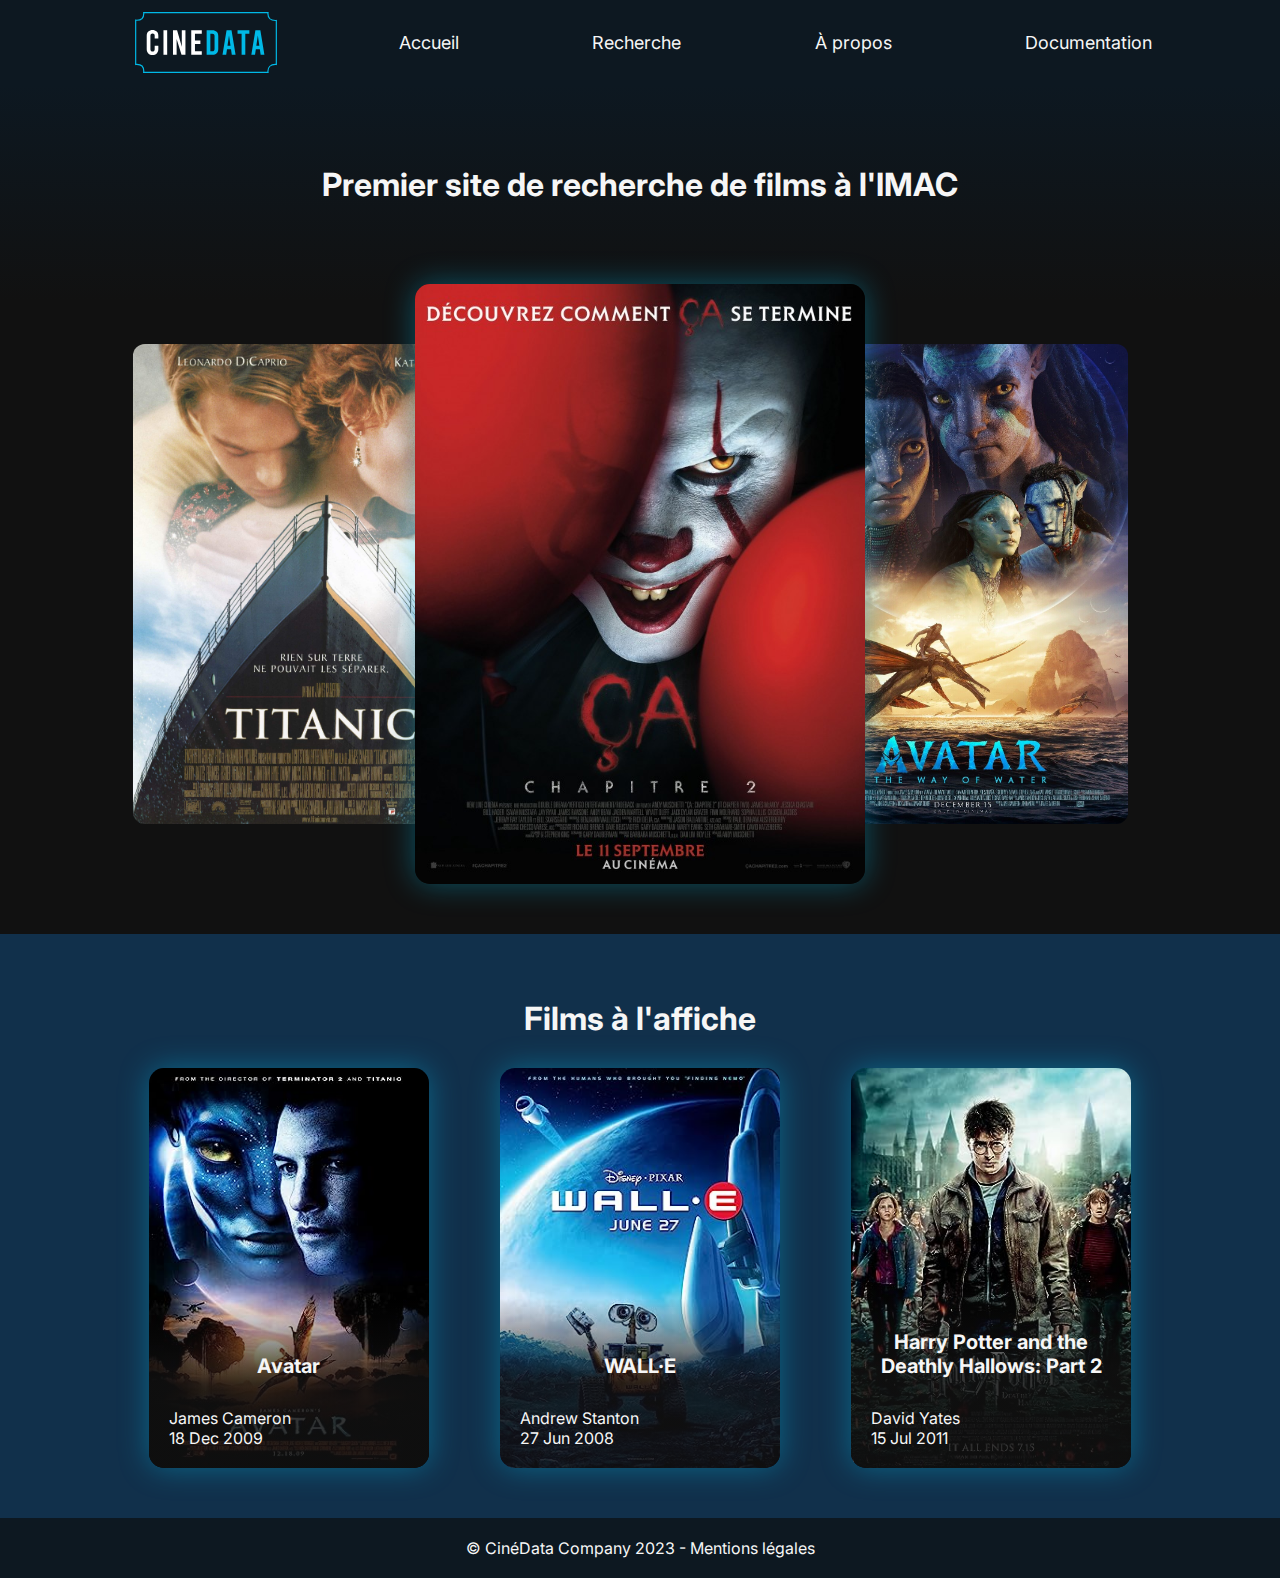
<file: pages/index.html>
<!DOCTYPE html>
<html lang="fr"> 
<head>
    <meta charset="UTF-8">
    <meta name="viewport" content="width=device-width, initial-scale=1.0">

    <link rel="icon" href="../src/img/logo_carra.ico" /> 
    <title>CinéData - Accueil</title>
    <meta name="description" content="Bienvenue sur le meilleur site d'informations sur vos films préférés">

    <!-- Styles -->
    <link href="../src/css/styles.css" rel="stylesheet">
    <link href="../src/css/header.css" rel="stylesheet">
    <link href="../src/css/pages/home.css" rel="stylesheet">
    <link href="../src/css/footer.css" rel="stylesheet">

    <link href="../src/css/responsive/768.css" rel="stylesheet">

    <!-- Scripts -->
    <script src="../src/js/script.js"></script>
    <script src="../src/js/home.js"></script>
</head>

<body>
    <!-- HEADER -->
    <header id="header">
        <div class="header-container">
            <!-- Logo -->
            <div id="headerlogo-container" class="logo">
                <a href="./index.html">
                    <img src="../src/img/logo_blanc.svg" alt="Logo CinéData - Menu page d'accueil" id="headerlogo">
                </a>
            </div>

            <!-- Menu hamburger -->
            <input id="hamburger-checkbox" type="checkbox"class="checkbox" type="checkbox" name="menu-mobile"/>
            <div id="hamburger">
                <span class="line line1"></span>
                <span class="line line2"></span>
                <span class="line line3"></span>
            </div>

            <!-- Menu -->
            <nav id="main-nav">
                <ul id="mainmenu" class="menu flex">
                    <li class="mainmenu-item">
                        <a href="#" class="link" id="menu-home">Accueil</a>
                    </li>
                    <li class="mainmenu-item">
                        <a href="./search.html" class="link" id="menu-search">Recherche</a>
                    </li>
                    <li class="mainmenu-item">
                        <a href="./about.html" class="link" id="menu-about">À propos</a>
                    </li>
                    <li class="mainmenu-item">
                        <a href="./documentation.html" class="link" id="menu-doc">Documentation</a>
                    </li>
                </ul>
            </nav>
        </div>
    </header>

    <!-- MAIN -->
    <main>
        <!-- Intro -->
        <section id="intro" class="container flex f-center">
            <h1>Premier site de recherche de films à l'IMAC</h1>
        </section>
        
        <!-- Slider -->
        <section id="slider-container" class="container">
            <ol id="slider">
                <li class="slide-item affiche" data-id="1" data-img="1">
                    <img src="../src/img/films/film1.jpg" alt="Affiche Joker">
                </li>
                <li class="slide-item affiche" data-id="2" data-img="2">
                    <img src="../src/img/films/film2.jpg" alt="Affiche Titanic">
                </li>
                <li class="slide-item affiche" data-id="3" data-img="3">
                    <img src="../src/img/films/film3.jpg" alt="Affiche ça">
                </li>
                <li class="slide-item affiche" data-id="4" data-img="4">
                    <img src="../src/img/films/film4.jpg" alt="Affiche Avatar">
                </li>
                <li class="slide-item affiche" data-id="5" data-img="5">
                    <img src="../src/img/films/film5.jpg" alt="Affiche The last of us">
                </li>
            </ol>
        </section>

        <section id="top-films" class="container colored-container">
            <h2>Films à l'affiche</h2>
            <!-- Affichage des 3 top film -->
            <div id="filmAffiche" class="flex">
                <div id="film1" class="film affiche" style="background-image: url('../src/img/avatar-affiche.jpg');">
                    <div class="description">
                        <h3 class="name">Avatar</h3>
                        <p class="director">James Cameron</p>
                        <p class="date">18 Dec 2009</p>
                    </div>
                </div>
                <div id="film2" class="film affiche" style="background-image: url('../src/img/wall-e-affiche.jpg');">
                    <div class="description">
                        <h3 class="name">WALL·E</h3>
                        <p class="director">Andrew Stanton</p>
                        <p class="date">27 Jun 2008</p>
                    </div>
                </div>
                <div id="film3" class="film affiche" style="background-image: url('../src/img/harry-potter-affiche.jpg');">
                    <div class="description">
                        <h3 class="name">Harry Potter and the Deathly Hallows: Part 2</h3>
                        <p class="director">David Yates</p>
                        <p class="date">15 Jul 2011</p>
                    </div>
                </div>
            </div>
        </section>
        
    </main>

    <!-- FOOTER -->
    <footer>
        <p>© CinéData Company 2023 - <a href="../pages/documentation.html#mentionLegal">Mentions légales</a></p>
    </footer>
    
    <script>init()</script>
</body>
</html>
</file>
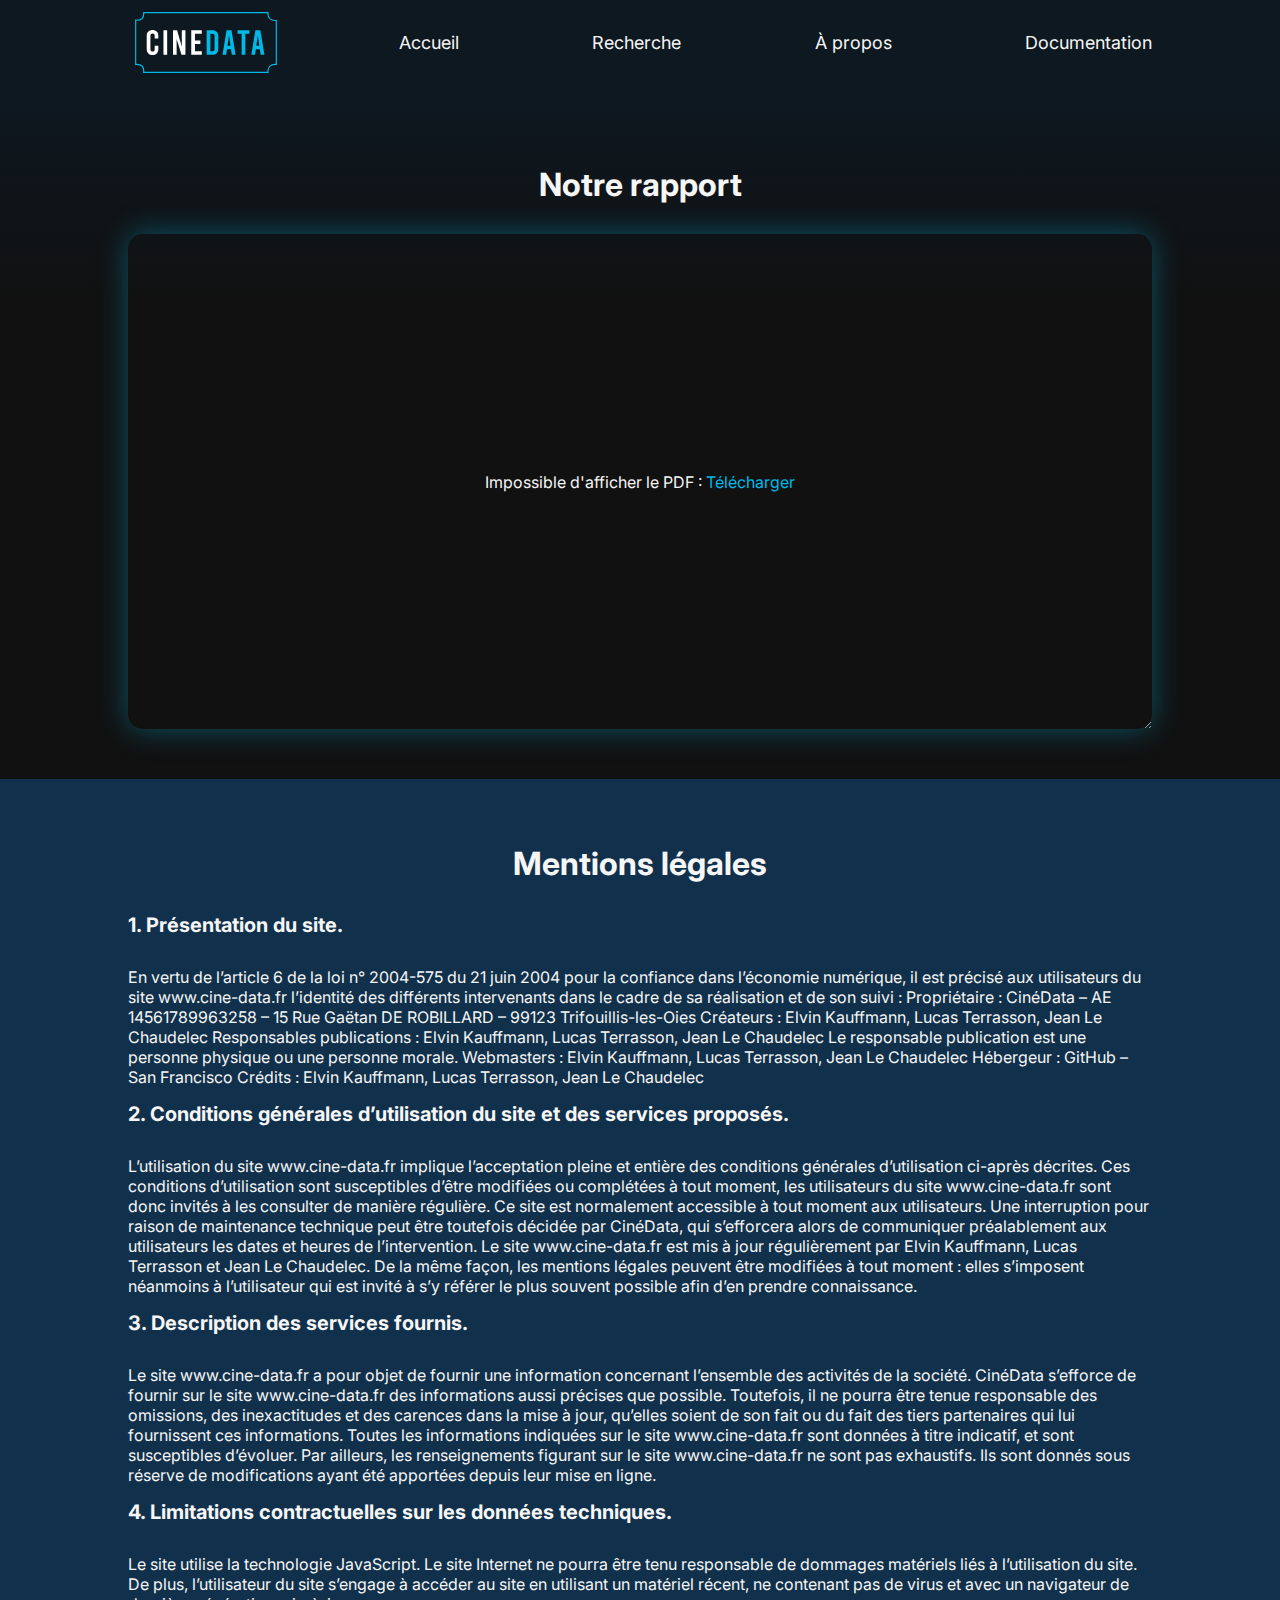
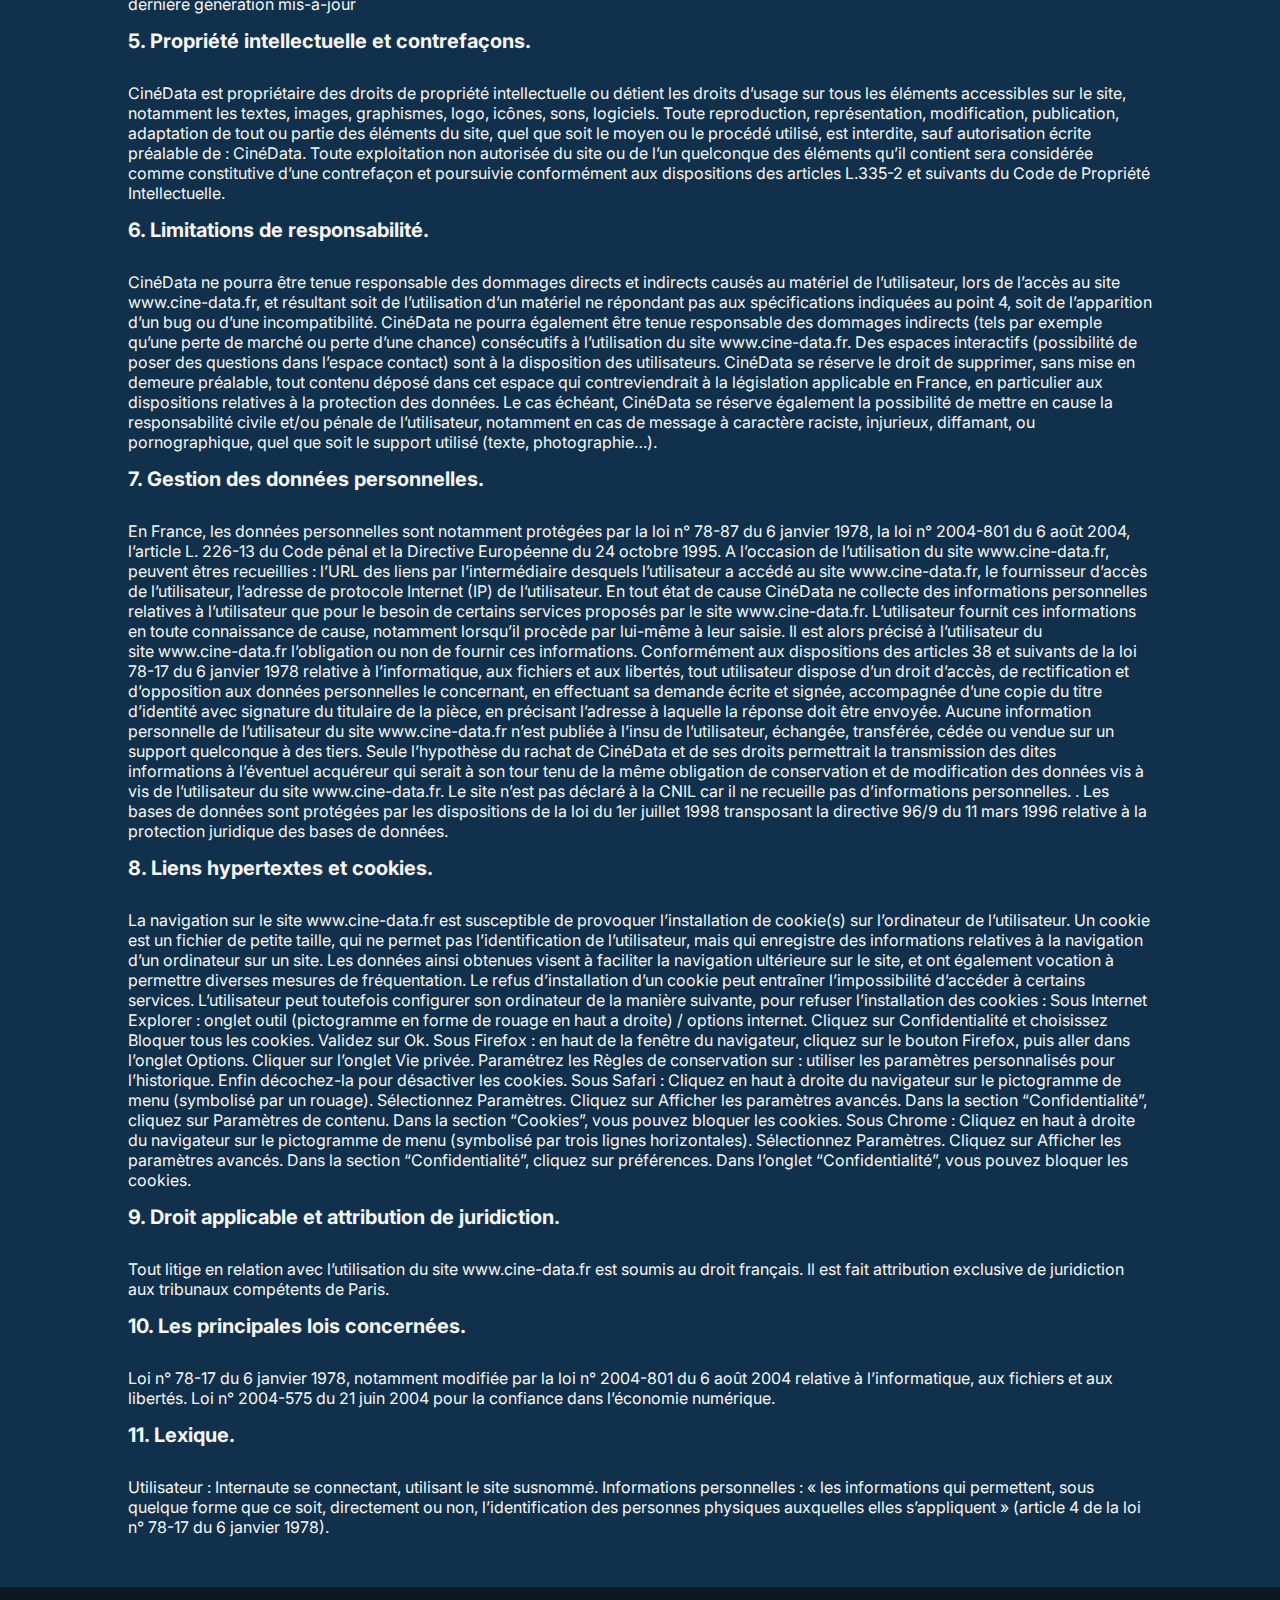
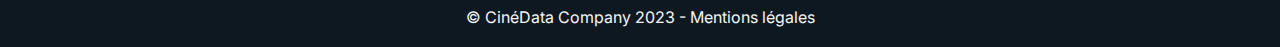
<file: pages/documentation.html>
<!DOCTYPE html>
<html lang="fr">
<head>
    <meta charset="UTF-8">
    <meta name="viewport" content="width=device-width, initial-scale=1.0">

    <link rel="icon" href="../src/img/logo_carra.ico" />
    <title>CinéData - Documentation</title>
    <meta name="description" content="Tout savoir sur notre projet et sa réalisation">

    <!-- Styles -->
    <link href="../src/css/styles.css" rel="stylesheet">
    <link href="../src/css/header.css" rel="stylesheet">
    <link href="../src/css/pages/doc.css" rel="stylesheet">
    <link href="../src/css/footer.css" rel="stylesheet">
    
    <link href="../src/css/responsive/768.css" rel="stylesheet">

    <!-- Scripts -->
    <script src="../src/js/script.js"></script>
</head>

<body>
    <!-- HEADER -->
    <header id="header">
        <div class="header-container">
            <!-- Logo -->
            <div id="headerlogo-container" class="logo">
                <a href="./index.html">
                    <img src="../src/img/logo_blanc.svg" alt="Logo CinéData - Menu page d'accueil" id="headerlogo">
                </a>
            </div>

            <!-- Menu hamburger -->
            <input id="hamburger-checkbox" type="checkbox"class="checkbox" type="checkbox" name="menu-mobile"/>
            <div id="hamburger">
                <span class="line line1"></span>
                <span class="line line2"></span>
                <span class="line line3"></span>
            </div>

            <!-- Menu -->
            <nav id="main-nav">
                <ul id="mainmenu" class="menu flex">
                    <li class="mainmenu-item">
                        <a href="./index.html" class="link" id="menu-home">Accueil</a>
                    </li>
                    <li class="mainmenu-item">
                        <a href="./search.html" class="link" id="menu-search">Recherche</a>
                    </li>
                    <li class="mainmenu-item">
                        <a href="./about.html" class="link" id="menu-about">À propos</a>
                    </li>
                    <li class="mainmenu-item">
                        <a href="#" class="link" id="menu-doc">Documentation</a>
                    </li>
                </ul>
            </nav>
        </div>
    </header>
    <!-- MAIN -->
    <main>
        <section id="rapport" class="container">
            <h1>Notre rapport</h1>
            <div class="resizable">
                <object data="../src/pdf/Anglais Lucas TERRASSON.pdf" type="application/pdf" id="leRapport" class="affiche flex f-center">
                    <p class="pdf-error">Impossible d'afficher le PDF : 
                        <a href="../src/pdf/Anglais Lucas TERRASSON.pdf">Télécharger</a>
                    </p>
                </object>
            </div>
        </section>
        <section id="mentionLegal" class="container colored-container">
            <h2>Mentions légales</h2>
            
            <article >
                <h3>1. Présentation du site.</h3>
                <p>
                    En vertu de l’article 6 de la loi n° 2004-575 du 21 juin 2004 pour la confiance dans l’économie numérique, il est précisé aux utilisateurs du site www.cine-data.fr l’identité des différents intervenants dans le cadre de sa réalisation et de son suivi :
                    Propriétaire : CinéData – AE 14561789963258 – 15 Rue Gaëtan DE ROBILLARD – 99123 Trifouillis-les-Oies
                    Créateurs : Elvin Kauffmann, Lucas Terrasson, Jean Le Chaudelec
                    Responsables publications : Elvin Kauffmann, Lucas Terrasson, Jean Le Chaudelec 
                    Le responsable publication est une personne physique ou une personne morale.
                    Webmasters : Elvin Kauffmann, Lucas Terrasson, Jean Le Chaudelec 
                    Hébergeur : GitHub – San Francisco
                    Crédits : Elvin Kauffmann, Lucas Terrasson, Jean Le Chaudelec 
                </p>
            </article>
            <article >
                <h3>2. Conditions générales d’utilisation du site et des services proposés.</h3>
                <p>
                    L’utilisation du site www.cine-data.fr implique l’acceptation pleine et entière des conditions générales d’utilisation ci-après décrites. Ces conditions d’utilisation sont susceptibles d’être modifiées ou complétées à tout moment, les utilisateurs du site www.cine-data.fr sont donc invités à les consulter de manière régulière.
                    Ce site est normalement accessible à tout moment aux utilisateurs. Une interruption pour raison de maintenance technique peut être toutefois décidée par CinéData, qui s’efforcera alors de communiquer préalablement aux utilisateurs les dates et heures de l’intervention.
                    Le site www.cine-data.fr est mis à jour régulièrement par Elvin Kauffmann, Lucas Terrasson et Jean Le Chaudelec. De la même façon, les mentions légales peuvent être modifiées à tout moment : elles s’imposent néanmoins à l’utilisateur qui est invité à s’y référer le plus souvent possible afin d’en prendre connaissance.
                </p>
            </article>
            <article >
                <h3>3. Description des services fournis.</h3>
                <p>
                    Le site www.cine-data.fr a pour objet de fournir une information concernant l’ensemble des activités de la société.
                    CinéData s’efforce de fournir sur le site www.cine-data.fr des informations aussi précises que possible. Toutefois, il ne pourra être tenue responsable des omissions, des inexactitudes et des carences dans la mise à jour, qu’elles soient de son fait ou du fait des tiers partenaires qui lui fournissent ces informations.
                    Toutes les informations indiquées sur le site www.cine-data.fr sont données à titre indicatif, et sont susceptibles d’évoluer. Par ailleurs, les renseignements figurant sur le site www.cine-data.fr ne sont pas exhaustifs. Ils sont donnés sous réserve de modifications ayant été apportées depuis leur mise en ligne.
                </p>
            </article>
            <article >
                <h3>4. Limitations contractuelles sur les données techniques.</h3>
                <p>
                    Le site utilise la technologie JavaScript.
                    Le site Internet ne pourra être tenu responsable de dommages matériels liés à l’utilisation du site. De plus, l’utilisateur du site s’engage à accéder au site en utilisant un matériel récent, ne contenant pas de virus et avec un navigateur de dernière génération mis-à-jour
                </p>
            </article>
            <article >
                <h3>5. Propriété intellectuelle et contrefaçons.</h3>
                <p>
                    CinéData est propriétaire des droits de propriété intellectuelle ou détient les droits d’usage sur tous les éléments accessibles sur le site, notamment les textes, images, graphismes, logo, icônes, sons, logiciels.
                    Toute reproduction, représentation, modification, publication, adaptation de tout ou partie des éléments du site, quel que soit le moyen ou le procédé utilisé, est interdite, sauf autorisation écrite préalable de : CinéData.
                    Toute exploitation non autorisée du site ou de l’un quelconque des éléments qu’il contient sera considérée comme constitutive d’une contrefaçon et poursuivie conformément aux dispositions des articles L.335-2 et suivants du Code de Propriété Intellectuelle.
                </p>
            </article>
            <article >
                <h3>6. Limitations de responsabilité.</h3>
                <p>
                    CinéData ne pourra être tenue responsable des dommages directs et indirects causés au matériel de l’utilisateur, lors de l’accès au site www.cine-data.fr, et résultant soit de l’utilisation d’un matériel ne répondant pas aux spécifications indiquées au point 4, soit de l’apparition d’un bug ou d’une incompatibilité.
                    CinéData ne pourra également être tenue responsable des dommages indirects (tels par exemple qu’une perte de marché ou perte d’une chance) consécutifs à l’utilisation du site www.cine-data.fr.
                    Des espaces interactifs (possibilité de poser des questions dans l’espace contact) sont à la disposition des utilisateurs. CinéData se réserve le droit de supprimer, sans mise en demeure préalable, tout contenu déposé dans cet espace qui contreviendrait à la législation applicable en France, en particulier aux dispositions relatives à la protection des données. Le cas échéant, CinéData se réserve également la possibilité de mettre en cause la responsabilité civile et/ou pénale de l’utilisateur, notamment en cas de message à caractère raciste, injurieux, diffamant, ou pornographique, quel que soit le support utilisé (texte, photographie…).
                </p>
            </article>
            <article >
                <h3>7. Gestion des données personnelles.</h3>
                <p>
                    En France, les données personnelles sont notamment protégées par la loi n° 78-87 du 6 janvier 1978, la loi n° 2004-801 du 6 août 2004, l’article L. 226-13 du Code pénal et la Directive Européenne du 24 octobre 1995.
                    A l’occasion de l’utilisation du site www.cine-data.fr, peuvent êtres recueillies : l’URL des liens par l’intermédiaire desquels l’utilisateur a accédé au site www.cine-data.fr, le fournisseur d’accès de l’utilisateur, l’adresse de protocole Internet (IP) de l’utilisateur.
                    En tout état de cause CinéData ne collecte des informations personnelles relatives à l’utilisateur que pour le besoin de certains services proposés par le site www.cine-data.fr. L’utilisateur fournit ces informations en toute connaissance de cause, notamment lorsqu’il procède par lui-même à leur saisie. Il est alors précisé à l’utilisateur du site www.cine-data.fr l’obligation ou non de fournir ces informations.
                    Conformément aux dispositions des articles 38 et suivants de la loi 78-17 du 6 janvier 1978 relative à l’informatique, aux fichiers et aux libertés, tout utilisateur dispose d’un droit d’accès, de rectification et d’opposition aux données personnelles le concernant, en effectuant sa demande écrite et signée, accompagnée d’une copie du titre d’identité avec signature du titulaire de la pièce, en précisant l’adresse à laquelle la réponse doit être envoyée.
                    Aucune information personnelle de l’utilisateur du site www.cine-data.fr n’est publiée à l’insu de l’utilisateur, échangée, transférée, cédée ou vendue sur un support quelconque à des tiers. Seule l’hypothèse du rachat de CinéData et de ses droits permettrait la transmission des dites informations à l’éventuel acquéreur qui serait à son tour tenu de la même obligation de conservation et de modification des données vis à vis de l’utilisateur du site www.cine-data.fr.
                    Le site n’est pas déclaré à la CNIL car il ne recueille pas d’informations personnelles. .
                    Les bases de données sont protégées par les dispositions de la loi du 1er juillet 1998 transposant la directive 96/9 du 11 mars 1996 relative à la protection juridique des bases de données.
                </p>
            </article>
            <article >
                <h3>8. Liens hypertextes et cookies.</h3>
                <p>
                    La navigation sur le site www.cine-data.fr est susceptible de provoquer l’installation de cookie(s) sur l’ordinateur de l’utilisateur. Un cookie est un fichier de petite taille, qui ne permet pas l’identification de l’utilisateur, mais qui enregistre des informations relatives à la navigation d’un ordinateur sur un site. Les données ainsi obtenues visent à faciliter la navigation ultérieure sur le site, et ont également vocation à permettre diverses mesures de fréquentation.
                    Le refus d’installation d’un cookie peut entraîner l’impossibilité d’accéder à certains services. L’utilisateur peut toutefois configurer son ordinateur de la manière suivante, pour refuser l’installation des cookies :
                    Sous Internet Explorer : onglet outil (pictogramme en forme de rouage en haut a droite) / options internet. Cliquez sur Confidentialité et choisissez Bloquer tous les cookies. Validez sur Ok.
                    Sous Firefox : en haut de la fenêtre du navigateur, cliquez sur le bouton Firefox, puis aller dans l’onglet Options. Cliquer sur l’onglet Vie privée.
                    Paramétrez les Règles de conservation sur : utiliser les paramètres personnalisés pour l’historique. Enfin décochez-la pour désactiver les cookies.
                    Sous Safari : Cliquez en haut à droite du navigateur sur le pictogramme de menu (symbolisé par un rouage). Sélectionnez Paramètres. Cliquez sur Afficher les paramètres avancés. Dans la section “Confidentialité”, cliquez sur Paramètres de contenu. Dans la section “Cookies”, vous pouvez bloquer les cookies.
                    Sous Chrome : Cliquez en haut à droite du navigateur sur le pictogramme de menu (symbolisé par trois lignes horizontales). Sélectionnez Paramètres. Cliquez sur Afficher les paramètres avancés. Dans la section “Confidentialité”, cliquez sur préférences. Dans l’onglet “Confidentialité”, vous pouvez bloquer les cookies.
                </p>
            </article>
            <article >
                <h3>9. Droit applicable et attribution de juridiction.</h3>
                <p>Tout litige en relation avec l’utilisation du site www.cine-data.fr est soumis au droit français. Il est fait attribution exclusive de juridiction aux tribunaux compétents de Paris.</p>
            </article>
            <article >
                <h3>10. Les principales lois concernées.</h3>
                <p>
                    Loi n° 78-17 du 6 janvier 1978, notamment modifiée par la loi n° 2004-801 du 6 août 2004 relative à l’informatique, aux fichiers et aux libertés.
                    Loi n° 2004-575 du 21 juin 2004 pour la confiance dans l’économie numérique.
                </p>
            </article>
            <article >
                <h3>11. Lexique.</h3>
                <p>
                    Utilisateur : Internaute se connectant, utilisant le site susnommé.
                    Informations personnelles : « les informations qui permettent, sous quelque forme que ce soit, directement ou non, l’identification des personnes physiques auxquelles elles s’appliquent » (article 4 de la loi n° 78-17 du 6 janvier 1978).
                </p>
            </article>
        </section>
    </main>
    <!-- FOOTER -->
    <footer>
        <p>© CinéData Company 2023 - <a href="#mentionLegal">Mentions légales</a></p>
    </footer>
</body>
</html>
</file>
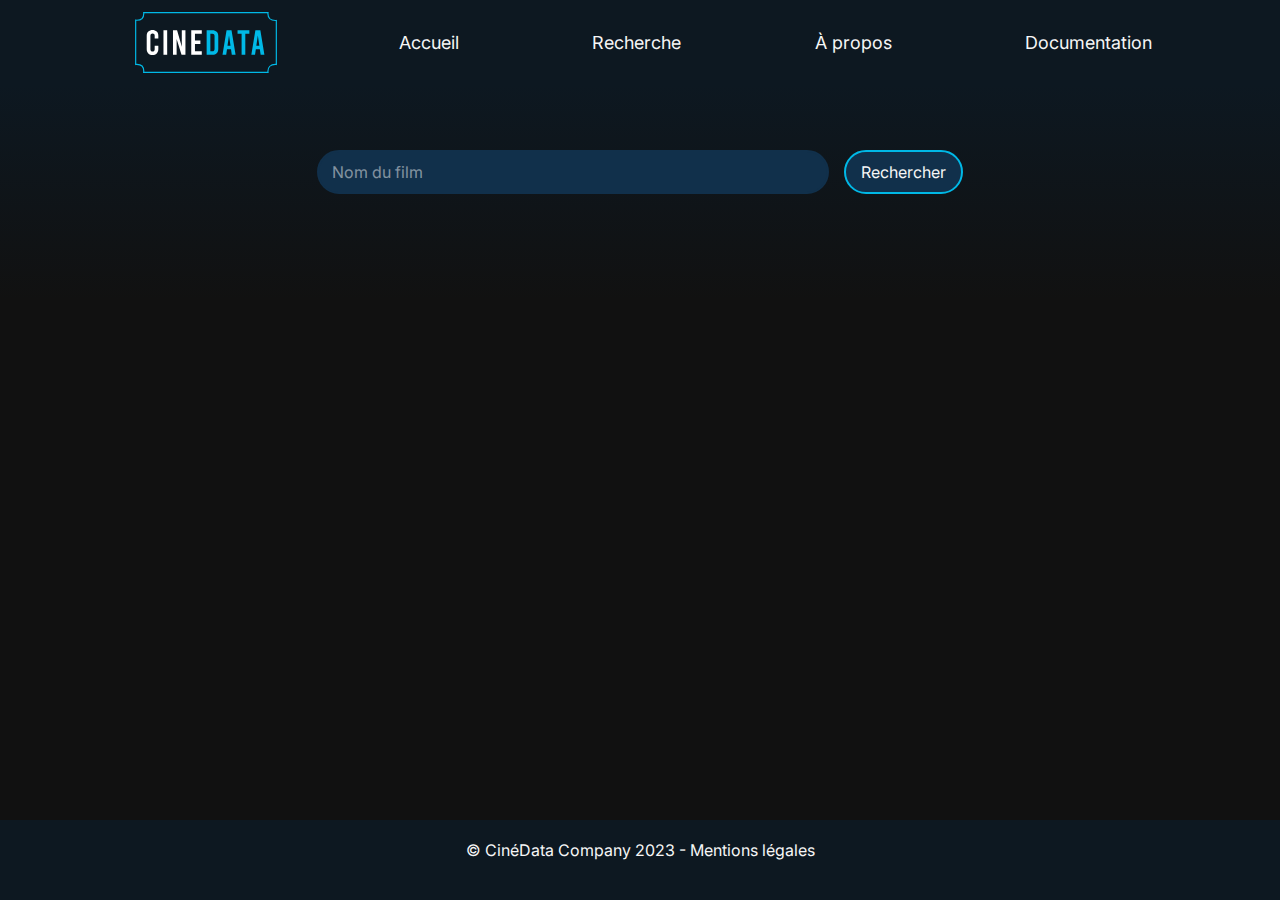
<file: pages/search.html>
<!DOCTYPE html>
<html lang="fr">
<head>
    <meta charset="UTF-8">
    <meta name="viewport" content="width=device-width, initial-scale=1.0">
    
    <link rel="icon" href="../src/img/logo_carra.ico" />
    <title>CinéData - Rechercher</title>
    <meta name="description" content="Accédez aux informations de vos films favoris en un clic">

    <!-- Styles -->
    <link href="../src/css/styles.css" rel="stylesheet">
    <link href="../src/css/header.css" rel="stylesheet">
    <link href="../src/css/pages/search.css" rel="stylesheet">
    <link href="../src/css/footer.css" rel="stylesheet">
    
    <link href="../src/css/responsive/768.css" rel="stylesheet">

    <!-- Scripts -->
    <script src="../src/js/script.js"></script>
    <script src="../src/js/search.js"></script>
</head>
<body>
    <!-- HEADER -->
    <header id="header">
        <div class="header-container">
            <!-- Logo -->
            <div id="headerlogo-container" class="logo">
                <a href="./index.html">
                    <img src="../src/img/logo_blanc.svg" alt="Logo CinéData - Menu page d'accueil" id="headerlogo">
                </a>
            </div>

            <!-- Menu hamburger -->
            <input id="hamburger-checkbox" type="checkbox"class="checkbox" type="checkbox" name="menu-mobile"/>
            <div id="hamburger">
                <span class="line line1"></span>
                <span class="line line2"></span>
                <span class="line line3"></span>
            </div>

            <!-- Menu -->
            <nav id="main-nav">
                <ul id="mainmenu" class="menu flex">
                    <li class="mainmenu-item">
                        <a href="./index.html" class="link" id="menu-home">Accueil</a>
                    </li>
                    <li class="mainmenu-item">
                        <a href="#" class="link" id="menu-search">Recherche</a>
                    </li>
                    <li class="mainmenu-item">
                        <a href="./about.html" class="link" id="menu-about">À propos</a>
                    </li>
                    <li class="mainmenu-item">
                        <a href="./documentation.html" class="link" id="menu-doc">Documentation</a>
                    </li>
                </ul>
            </nav>
        </div>
    </header> 

    <!-- MAIN -->
    <main>
        <!-- Barre de recherche -->
        <section id="search" class="container">
            <form id="search-form" class="flex f-center" onsubmit="event.preventDefault(); searchFilm(document.getElementById('movieName').value);">
                <div id="name-input">
                    <input type="text" id="movieName" name="movieName" required>
                    <label for="movieName">Nom du film</label>
                </div>
                <button type="submit" id="submitInput">Rechercher</button>
            </form>
        </section>

        <section id="main-info-container" class="container">

            <div id="mainInfo" class="flexbox">
                <!-- Main Info (complétée par le js) -->
            </div>
            
            <div id="lecteurYoutube"><!-- Lecteur Youtube --></div>

        </section>

    </main>
    <!-- FOOTER -->
    <footer>
        <p>© CinéData Company 2023 - <a href="../pages/documentation.html#mentionLegal">Mentions légales</a></p>
    </footer>
</body>
</html>
</file>
<file: src/css/styles.css>
/*--------------------------- Import & Colors */
@import url('https://fonts.googleapis.com/css2?family=Montserrat:ital,wght@0,300;0,400;0,600;0,700;1,300;1,400;1,600;1,700&display=swap');
@import url('https://fonts.googleapis.com/css2?family=Inter:wght@300;400;500;600;700&display=swap');

:root {
    --bg-color: rgb(17, 17, 17);
    --blue-dark: rgb(17, 48, 75);
    --blue-light: rgb(0, 184, 230);
    --blue-nav: rgb(13, 24, 33);

    --txt-white: rgb(246, 246, 246);
    --txt-black: rgb(17, 17, 17);

    --border-radius-affiches: 15px;
}



/*--------------------------- CSS reset */

*, html{
    margin: 0;
    padding: 0;
    transition: all ease .3s;
    scroll-behavior: smooth;
    color : var(--txt-white);
    font-family: 'Inter', sans-serif;
    /* font-family: 'Montserrat', sans-serif; */
    font-size: 16px;
}

body {
    background: linear-gradient(var(--blue-nav) 85px, var(--bg-color) 300px);
    /* cursor: wait; */
}

a {
    text-decoration: none;
}

ul {
    list-style-type: none;
    padding: 0;
}

h1, h2, h3, h4 {
    margin-top: 15px;
    margin-bottom: 30px;
    text-align: center;
}
h1, h2 {
    font-size: 2rem;
    /* text-transform: uppercase; */
}

h3 {
    font-size: 1.25rem;
}

form {
    font-size: 1.25rem;
}

/*--------------------------- Utils */

.flex{
    display: flex;
    flex-wrap: wrap;
}
.f-center {
    justify-content: center;
    align-items: center;
}

.affiche {
    border-radius: var(--border-radius-affiches);
    overflow: hidden;
}


/*--------------------------- Main */


main {
    margin-top: 100px;
    width: 100%;
    min-height: 80vh;
    overflow-x: hidden;
}

main .container {
    padding: 50px 10vw;
}

main .colored-container {
    background-color: var(--blue-dark);
}
</file>
<file: src/css/header.css>
/*--------------------------- Header */
#header{
    background-color: var(--blue-nav);
    height: 75px;
    position: fixed;
    width: 100%;
    padding: 5px 0;
    z-index: 100;
    top: 0;
}


body.scrolled #header {
    height: 60px;
}

.header-container {
    height: 100%;
    display: flex;
    padding: 0 calc(10vw - 10px);
    position: relative;
}

#headerlogo-container, #main-nav {
    height: 100%;
    padding: 0 10px;
}

/*--------------------------- Logo */
#headerlogo-container {
    width: 25%;
}

    #headerlogo-container a {
        width: 100%;
        height: 100%;
        display: block;
    }
    #headerlogo-container img#headerlogo {
        height: 100%;
    }

/*--------------------------- Menu */
#main-nav {
    width: 75%;
}

    #main-nav ul#mainmenu {
        height: 100%;
        justify-content: space-between;
        align-items: center;
    }

    .mainmenu-item > a {
        font-size: 1.125rem;
        position: relative;
    }
    .mainmenu-item > a:hover {
        color: var(--blue-light);
    }

    .mainmenu-item > a::after {
        content: "";
        width: 0;
        height: 2px;
        background-color: var(--blue-light);
        position: absolute;
        bottom: -7px;
        left: 50%;
        transition: all ease .3s;
    }
    .mainmenu-item > a:hover::after {
        width: 100%;
        left: 0;
    }

    
#hamburger-checkbox, #hamburger {
    display: none;
}
</file>
<file: src/css/pages/home.css>
#intro {
    padding-bottom: 0;
}

/* Slide   */

#slider{
    /* display: grid;
    grid-template: 1fr / repeat(3, 1fr); */
    position: relative; 
    height: 55vw;
    width: 100%;
    max-height: 600px;
}

#slider .slide-item{
    position: absolute;
    width: auto;
    height: 100%;
    top: 0;
    transition: all ease .3s;
}

    #slider .slide-item[data-id="1"]{
        left: calc(50% - 50vw);
        transform: translateX(-50%) scale(0);
        opacity: 0;
        z-index: 1;
    }
    #slider .slide-item[data-id="2"]{
        left: calc(50% - 25vw);
        transform: translateX(-50%) scale(0.8);
        opacity: 1;
        z-index: 2;
    }
    #slider .slide-item[data-id="3"]{
        left: 50%;
        transform: translateX(-50%);
        opacity: 1;
        z-index: 3;
        box-shadow: 0 0 30px rgba(0, 184, 230, 0.4);
    }
    #slider .slide-item[data-id="4"]{
        left: calc(50% + 25vw);
        transform: translateX(-50%) scale(0.8);
        opacity: 1;
        z-index: 2;
    }
    #slider .slide-item[data-id="5"]{
        left: calc(50% + 50vw);
        transform: translateX(-50%) scale(0);
        opacity: 0;
        z-index: 1;
    }

        #slider .slide-item img{
            width: auto;
            height: 100%;
            /* object-fit: cover; */
        }

/* Affichage des 3 top film */

#top-films h2 {
    text-align: center;
}

#top-films #filmAffiche {
    gap: 30px;
    justify-content: space-around;
}

#top-films .film {
    width: 280px;
    height: 400px;
    background-position: center;
    background-repeat: no-repeat;
    background-size: cover;
    display: flex;
    flex-direction: column;
    justify-content: flex-end;
}
#top-films .film .description {
    padding: 40px 20px 20px 20px;
    background: linear-gradient(transparent, rgba(17, 17, 17, .85) 50%);
}

#top-films .film.affiche{
    box-shadow: 0 0 30px rgba(0, 184, 230, 0.4);
}
</file>
<file: src/css/footer.css>
footer{
    position: relative;
    display: flex;
    justify-content: space-around;
    align-items: center;
    background-color: #0D1821;
    padding: 20px 0;
    text-align: center;
}

footer a:hover{
    text-decoration: underline;
    color: rgb(0, 184, 230);
    transition-duration: 0ms;
}

/* #hautDePage{
    position: absolute;
    right: 20px;
} */
</file>
<file: src/css/responsive/768.css>
@media screen and (max-width : 768px) {

    main .container {
        padding: 25px 5vw;
    }

    #headerlogo-container {
        width: auto;
    }

    .header-container {
        padding: 0;
    }

    /* Menu responsive */
    #main-nav {
        position: fixed;
        width: 100vw;
        height: 0;
        background: linear-gradient(var(--blue-nav) 85px, var(--bg-color) 300px);
        top: 85px;
        left: 0;
        padding: 0; 
        overflow: hidden;
    }
        body.scrolled #header .header-container #main-nav {
            top: 70px;
        }
        #main-nav ul#mainmenu {
            flex-direction: column;
            justify-content: flex-start;
        }
    
        .mainmenu-item {
            width: 100%;
            text-align: center;
        }
        .mainmenu-item > a {
            padding: 15px 0;
            display: block;
            width: 100%;
        }
        .mainmenu-item > a:hover {
            color: var(--txt-white);
        }
        .mainmenu-item > a:hover {
            background-color: var(--blue-dark);
        }
    
    
    
        .mainmenu-item > a::after {
            display: none;
        }

    /* Menu hamburger */

    #hamburger-checkbox, #hamburger {
        display: block;
    }

    .header-container #hamburger-checkbox {
        position: absolute;
        height: 32px;
        width: 32px;
        top: 50%;
        right: 20px;
        transform: translateY(-50%);
        opacity: 0;
        cursor: pointer;
        z-index: 10;
    }
    
    .header-container #hamburger {
        height: 26px;
        width: 32px;
        position: absolute;
        top: 50%;
        right: 20px;
        transform: translateY(-50%);
        display: flex;
        flex-direction: column;
        justify-content: space-between;
        z-index: 5;
    }
    
    .header-container #hamburger .line {
        display: block;
        height: 4px;
        width: 100%;
        border-radius: 10px;
        background: var(--txt-white);
    }
    
        .header-container #hamburger .line1 {
            transform-origin: 0% 0%;
            transition: transform 0.4s ease-in-out;
        }
        
        .header-container #hamburger .line2 {
            transition: transform 0.2s ease-in-out;
        }
        
        .header-container #hamburger .line3 {
            transform-origin: 0% 100%;
            transition: transform 0.4s ease-in-out;
        }

        /* Quand c'est checked */

        .header-container input[type="checkbox"]:checked ~ #main-nav {
            display: block;
            height: calc(100vh - 85px);
        }
            body.scrolled #header .header-container input[type="checkbox"]:checked ~ #main-nav {
                height: calc(100vh - 70px);
            }
        
        .header-container input[type="checkbox"]:checked ~ #hamburger .line1 {
            transform: rotate(45deg);
        }
        
        .header-container input[type="checkbox"]:checked ~ #hamburger .line2 {
            transform: scaleY(0);
        }
        
        .header-container input[type="checkbox"]:checked ~ #hamburger .line3 {
            transform: rotate(-45deg);
        }
        
        .header-container input[type="checkbox"]:checked ~ .logo{
            display: none;
        }


    /* Page search */

    #infoPrincipals {
        flex-direction: column;
    }
        #infoPrincipals > *{
            margin: 5px 0;
        }
        .separateur {
            display: none;
        }
        
    #infoComplementaire {
        text-align: center;
        width: 100%;
        padding-left: 0;
    }




}
</file>
<file: src/css/pages/doc.css>
#leRapport{
    width: 100%;
    height: 100%;
    /* box-shadow: 0 0 30px rgba(0, 184, 230, 0.4); */
}

.resizable {
    width: 100%;
    height: 55vh;
    min-height: 300px;
    max-height: 100vh;
    resize: vertical;
    padding: 5px;
    overflow: hidden;
    box-sizing: border-box;
    text-align: center;
    border-radius: var(--border-radius-affiches);
    box-shadow: 0 0 30px rgba(0, 184, 230, 0.4);
}

    .resizable .pdf-error a {
        color: var(--blue-light);
    }

#mentionLegal h3 {
    text-align: left;
}
</file>
<file: src/css/pages/search.css>
/* Separer tous les blocks entre eux */



/* Barre de recherche */
#search {
    padding-bottom: 0;
}
#search-form {
    gap: 15px;
}

#search-form #name-input  {
    position: relative;
    min-width: 50%;
}
#search-form #name-input label  {
    position: absolute;
    left: 15px;
    top: 50%;
    transform: translateY(-50%);
    color: rgba(246, 246, 246, 0.5);
    cursor: text;
}
#search-form #name-input input  {
    width: 100%;
    box-sizing: border-box;
    background-color: var(--blue-dark);
    border-radius: 40px;
    padding: 10px 15px;
    border: var(--blue-dark) 2px solid;
}
    /* #search-form #name-input input:hover{
        color: var(--txt-black);
        background-color: var(--blue-light);
    } */
    #search-form #name-input input:focus-visible{
        outline: var(--txt-white) 2px solid;
    }

    #search-form #name-input input:focus ~ label,
    #search-form #name-input input:valid ~ label  {
        top: 0;
        transform: translateY(calc(-100% - 5px));
    }

#search-form #submitInput{
    background-color: var(--blue-dark);
    border-radius: 40px;
    padding: 10px 15px;
    border-style: none;
    cursor: pointer;
    border: var(--blue-light) 2px solid;
}
    #search-form #submitInput:hover{
        background-color: var(--blue-light);
    }


/* Utile pour les main info dans la premiere partie du main */
#mainInfo {
    text-align: center;
}

#infoPrincipals{
    display: flex;
    flex-direction: row;
    justify-content: center;
    align-items: center;
    justify-self: center;
    padding: 15px 0 30px 0;
}

    .separateur{
        height: 30px;
        width: 2px;
        background-color: #ffffff;
        margin: 0 20px 0 20px;
    }
#lecteurYoutube {
    text-align: center;
}
    #lecteurYoutube iframe{
        aspect-ratio: 16/9;
        box-shadow: 0 0 30px rgba(0, 184, 230, 0.4);
    }

/* Partie du bas */

#alt-info-container {
    justify-content: center;
}

.filmExport{
    color: var(--blue-light);
}

#afficheFilm {
    height: auto;
    width: 30%;
    min-width: 200px;
    box-shadow: 0 0 30px rgba(0, 184, 230, 0.4);
}

#infoComplementaire {
    padding-left: 25px;
    box-sizing: border-box;
    width: 70%;
}

#infoComplementaire > p {
    margin: 30px 0;
}
</file>
